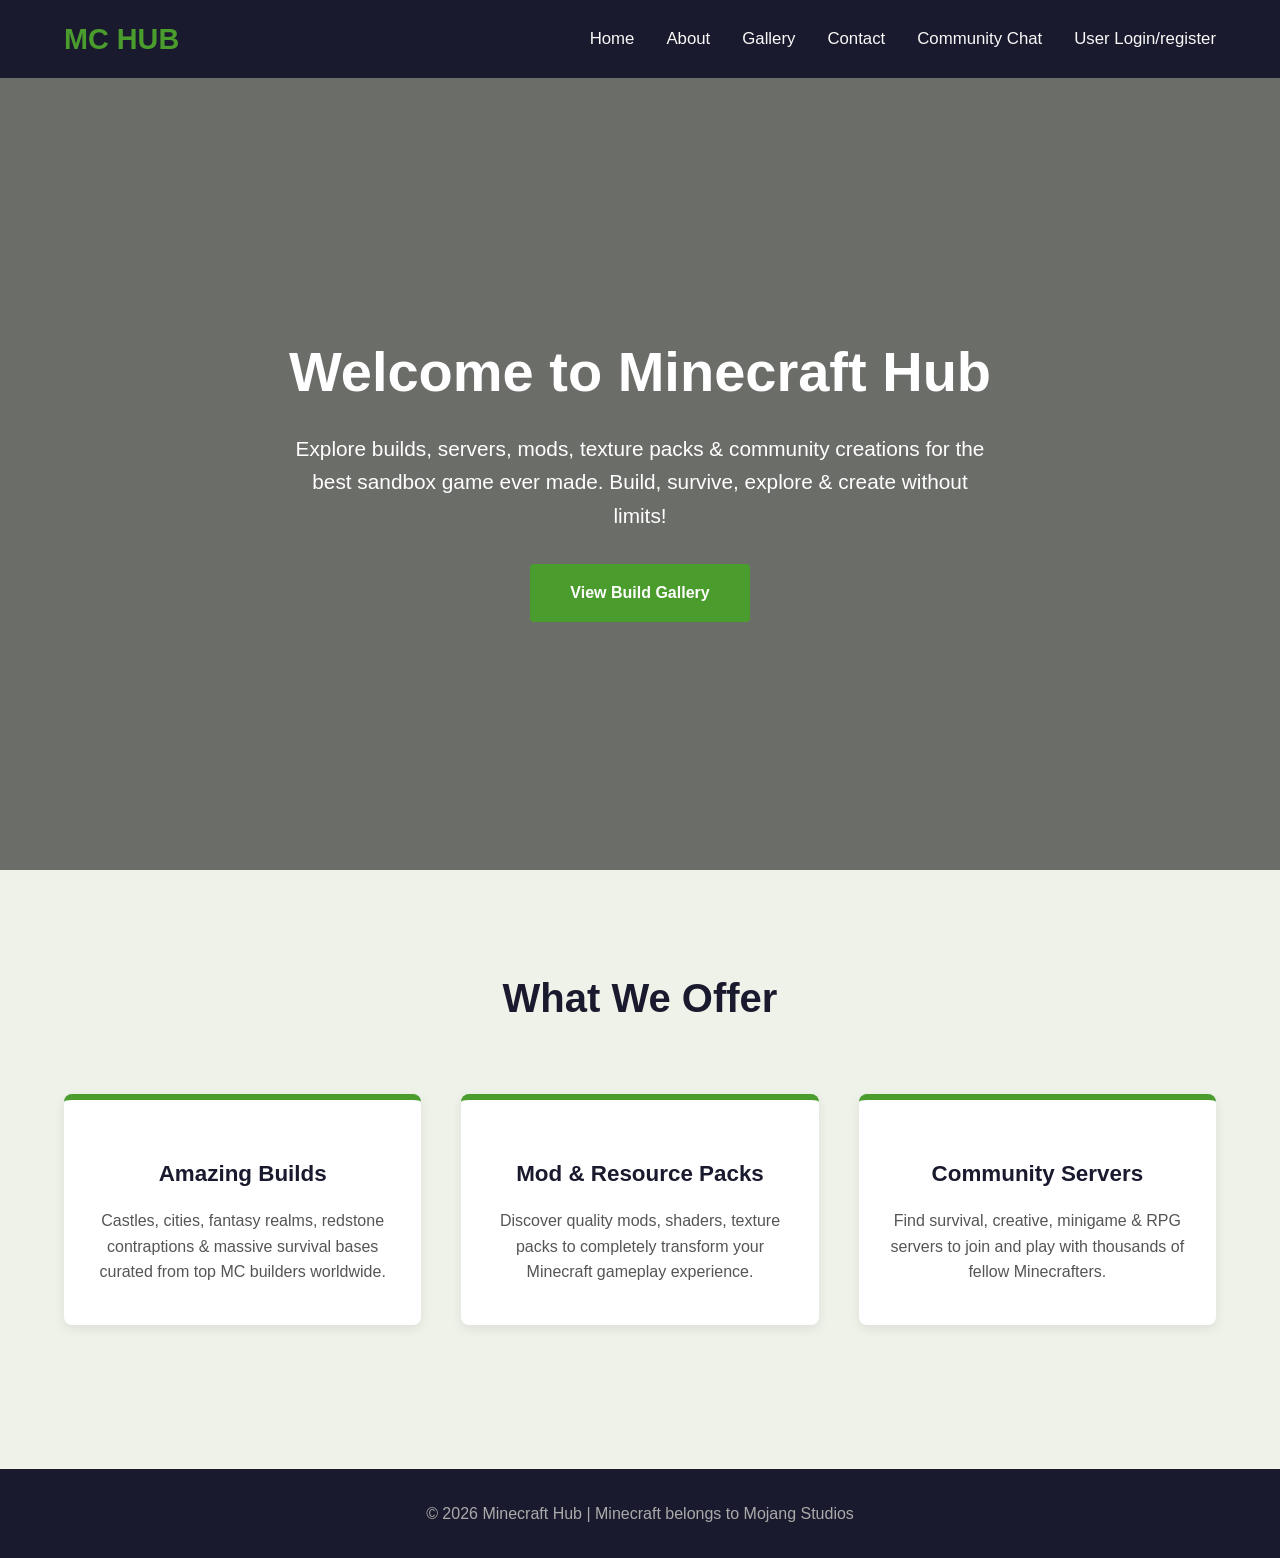
<file: index.html>
<!DOCTYPE html>
<html lang="en">
<head>
    <meta charset="UTF-8">
    <meta name="viewport" content="width=device-width, initial-scale=1.0">
    <title>Minecraft Hub | Home</title>
    <link rel="stylesheet" href="style.css">
</head>
<body>
    <nav>
        <div class="logo">MC HUB</div>
        <div class="nav-links" id="navMenu">
            <a href="index.html">Home</a>
            <a href="about.html">About</a>
            <a href="gallery.html">Gallery</a>
            <a href="contact.html">Contact</a>
            <a href="chat.html">Community Chat</a>
            <a href="admin.html">User Login/register</a>
        </div>
        <div class="hamburger" id="hamburgerBtn">&#9776;</div>
    </nav>
    <section class="hero">
        <h1>Welcome to Minecraft Hub</h1>
        <p>Explore builds, servers, mods, texture packs & community creations for the best sandbox game ever made. Build, survive, explore & create without limits!</p>
        <a href="gallery.html" class="btn">View Build Gallery</a>
    </section>
    <section class="features">
        <h2>What We Offer</h2>
        <div class="feature-grid">
            <div class="feature-card">
                <h3>Amazing Builds</h3>
                <p>Castles, cities, fantasy realms, redstone contraptions & massive survival bases curated from top MC builders worldwide.</p>
            </div>
            <div class="feature-card">
                <h3>Mod & Resource Packs</h3>
                <p>Discover quality mods, shaders, texture packs to completely transform your Minecraft gameplay experience.</p>
            </div>
            <div class="feature-card">
                <h3>Community Servers</h3>
                <p>Find survival, creative, minigame & RPG servers to join and play with thousands of fellow Minecrafters.</p>
            </div>
        </div>
    </section>
    <footer>
        <p>&copy; 2026 Minecraft Hub | Minecraft belongs to Mojang Studios</p>
    </footer>
    <script>
        const hamburgerBtn = document.getElementById('hamburgerBtn');
        const navMenu = document.getElementById('navMenu');
        hamburgerBtn.addEventListener('click', () => {
            navMenu.classList.toggle('active');
        });
        document.querySelectorAll('.nav-links a').forEach(link => {
            link.addEventListener('click', () => navMenu.classList.remove('active'));
        });
    </script>
</body>
</html>
</file>
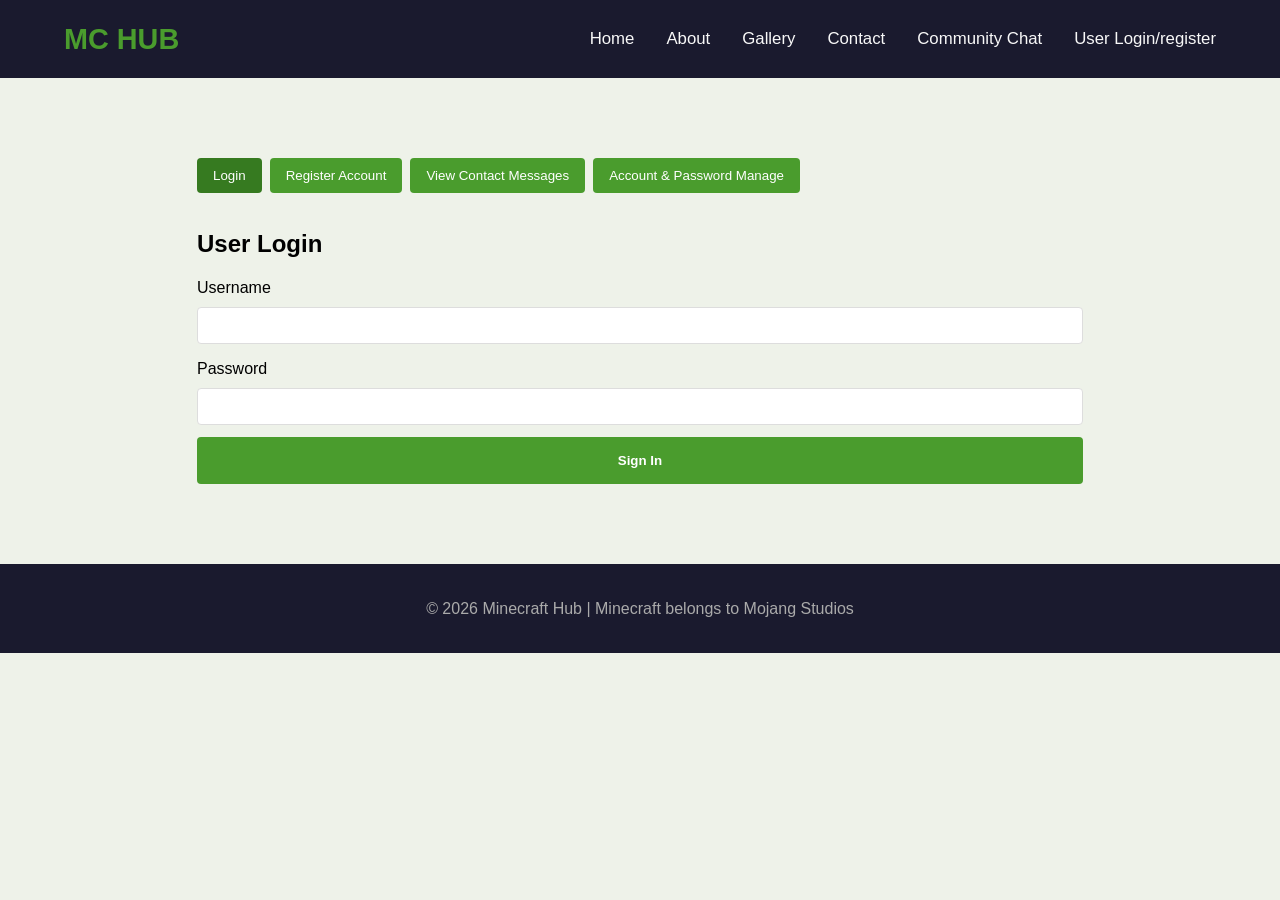
<file: admin.html>
<!DOCTYPE html>
<html lang="en">
<head>
    <meta charset="UTF-8">
    <meta name="viewport" content="width=device-width, initial-scale=1.0">
    <title>Minecraft Hub | User Login/register</title>
    <link rel="stylesheet" href="style.css">
    <style>
        .panel-box{max-width:950px;margin:3rem auto;padding:2rem;}
        .tab-group{display:flex;gap:8px;margin-bottom:2rem;flex-wrap:wrap;}
        .tab-btn{padding:10px 16px;border:none;background:#4a9c2d;color:white;border-radius:4px;cursor:pointer;}
        .tab-btn.active{background:#367a20;}
        .tab-content{display:none;}
        .tab-content.show{display:block;}
        .form-item{margin:12px 0;}
        .form-item input{width:100%;padding:10px;margin-top:6px;border:1px solid #ddd;border-radius:4px;}
        .err-text{color:#d62828;margin:6px 0;}
        .success-text{color:#2d9c47;margin:6px 0;}
        .msg-item{background:#111;color:#eee;padding:1rem;margin:1rem 0;border-radius:6;white-space:pre-wrap;}
        .user-list{background:#f0f0f0;padding:1rem;border-radius:6px;margin:1rem 0;}
    </style>
</head>
<body>
    <nav>
        <div class="logo">MC HUB</div>
        <div class="nav-links" id="navMenu">
            <a href="index.html">Home</a>
            <a href="about.html">About</a>
            <a href="gallery.html">Gallery</a>
            <a href="contact.html">Contact</a>
            <a href="chat.html">Community Chat</a>
            <a href="admin.html">User Login/register</a>
        </div>
        <div class="hamburger" id="hamburgerBtn">&#9776;</div>
    </nav>
    <div class="panel-box">
        <div class="tab-group">
            <button class="tab-btn active" data-tab="loginTab">Login</button>
            <button class="tab-btn" data-tab="registerTab">Register Account</button>
            <button class="tab-btn" data-tab="messageTab">View Contact Messages</button>
            <button class="tab-btn" data-tab="accountTab">Account & Password Manage</button>
        </div>
        <div class="tab-content show" id="loginTab">
            <h2>User Login</h2>
            <p class="err-text" id="loginErr"></p>
            <form id="loginForm">
                <div class="form-item">
                    <label>Username</label>
                    <input type="text" id="loginUser" required>
                </div>
                <div class="form-item">
                    <label>Password</label>
                    <input type="password" id="loginPass" required>
                </div>
                <button class="btn submit-btn" type="submit">Sign In</button>
            </form>
        </div>
        <div class="tab-content" id="registerTab">
            <h2>Create New Account</h2>
            <p class="err-text" id="regErr"></p>
            <p class="success-text" id="regSuccess"></p>
            <form id="regForm">
                <div class="form-item">
                    <label>New Username</label>
                    <input type="text" id="regUser" required>
                </div>
                <div class="form-item">
                    <label>New Password</label>
                    <input type="password" id="regPass" required>
                </div>
                <div class="form-item">
                    <label>Confirm Password</label>
                    <input type="password" id="regPass2" required>
                </div>
                <button class="btn submit-btn" type="submit">Register</button>
            </form>
        </div>
        <div class="tab-content" id="messageTab">
            <h2>All Contact Submissions</h2>
            <button id="clearMsgBtn" class="btn submit-btn" style="background:#c22;">Clear All Messages</button>
            <div id="messageList"></div>
        </div>
        <div class="tab-content" id="accountTab">
            <h2>Change Account Password</h2>
            <p class="err-text" id="passErr"></p>
            <p class="success-text" id="passSuccess"></p>
            <form id="passForm">
                <div class="form-item">
                    <label>Current Username</label>
                    <input type="text" id="currUser" required>
                </div>
                <div class="form-item">
                    <label>Current Password</label>
                    <input type="password" id="currPass" required>
                </div>
                <div class="form-item">
                    <label>New Password</label>
                    <input type="password" id="newPass" required>
                </div>
                <button class="btn submit-btn" type="submit">Update Password</button>
            </form>
            <hr style="margin:2rem 0;">
            <h3>All Registered Accounts</h3>
            <div class="user-list" id="userList"></div>
        </div>
    </div>
    <footer>
        <p>&copy; 2026 Minecraft Hub | Minecraft belongs to Mojang Studios</p>
    </footer>
    <script>
        const hamburgerBtn = document.getElementById('hamburgerBtn');
        const navMenu = document.getElementById('navMenu');
        hamburgerBtn.addEventListener('click', () => {
            navMenu.classList.toggle('active');
        });
        document.querySelectorAll('.nav-links a').forEach(link => {
            link.addEventListener('click', () => navMenu.classList.remove('active'));
        });
        function getUsers(){
            let data = localStorage.getItem("mcUsers");
            if(!data){
                let defaultAdmin = [{username:"admin",password:"cs50minecraft"}];
                localStorage.setItem("mcUsers",JSON.stringify(defaultAdmin));
                return defaultAdmin;
            }
            return JSON.parse(data);
        }
        function saveUsers(arr){
            localStorage.setItem("mcUsers", JSON.stringify(arr));
        }
        function getMessages(){
            return JSON.parse(localStorage.getItem("mcMessages")) || [];
        }
        const loginForm = document.getElementById("loginForm");
        const loginErr = document.getElementById("loginErr");
        loginForm.addEventListener('submit', e => {
            e.preventDefault();
            loginErr.textContent = "";
            const u = document.getElementById("loginUser").value.trim();
            const p = document.getElementById("loginPass").value.trim();
            const users = getUsers();
            const match = users.find(item => item.username === u && item.password === p);
            if(match){
                localStorage.setItem("currentUser", u);
                loginErr.textContent = "";
                alert("Login successful, your name will show in chat");
            }else{
                loginErr.textContent = "Wrong username or password";
            }
        });
        const regForm = document.getElementById("regForm");
        const regErr = document.getElementById("regErr");
        const regSuccess = document.getElementById("regSuccess");
        regForm.addEventListener('submit', e => {
            e.preventDefault();
            regErr.textContent = "";
            regSuccess.textContent = "";
            const u = document.getElementById("regUser").value.trim();
            const p1 = document.getElementById("regPass").value.trim();
            const p2 = document.getElementById("regPass2").value.trim();
            const users = getUsers();
            if(u === "" || p1 === ""){
                regErr.textContent = "Username and password cannot be empty";
                return;
            }
            if(p1 !== p2){
                regErr.textContent = "Two passwords do not match";
                return;
            }
            const exist = users.find(item => item.username === u);
            if(exist){
                regErr.textContent = "This username already exists";
                return;
            }
            users.push({username:u,password:p1});
            saveUsers(users);
            regSuccess.textContent = "Account registered successfully";
            regForm.reset();
        });
        const passForm = document.getElementById("passForm");
        const passErr = document.getElementById("passErr");
        const passSuccess = document.getElementById("passSuccess");
        passForm.addEventListener('submit', e => {
            e.preventDefault();
            passErr.textContent = "";
            passSuccess.textContent = "";
            const cu = document.getElementById("currUser").value.trim();
            const cp = document.getElementById("currPass").value.trim();
            const np = document.getElementById("newPass").value.trim();
            const users = getUsers();
            const target = users.find(item => item.username === cu && item.password === cp);
            if(!target){
                passErr.textContent = "Current username or password incorrect";
                return;
            }
            target.password = np;
            saveUsers(users);
            passSuccess.textContent = "Password changed successfully";
            passForm.reset();
        });
        function renderUserList(){
            const listBox = document.getElementById("userList");
            const users = getUsers();
            if(users.length === 0){
                listBox.innerHTML = "<p>No registered accounts yet</p>";
                return;
            }
            let html = "";
            users.forEach(item => {
                html += `<p>Username: ${item.username}</p>`;
            });
            listBox.innerHTML = html;
        }
        function renderMessages(){
            const listBox = document.getElementById("messageList");
            const data = getMessages();
            if(data.length === 0){
                listBox.innerHTML = "<p style='text-align:center;color:#aaa;'>No messages submitted yet.</p>";
                return;
            }
            let html = "";
            data.forEach(msg => {
                html += `<div class="msg-item">Time: ${msg.time}\nName: ${msg.name}\nEmail: ${msg.email}\nMessage: ${msg.text}</div>`;
            });
            listBox.innerHTML = html;
        }
        document.getElementById("clearMsgBtn").addEventListener('click', () => {
            if(confirm("Delete all contact messages?")){
                localStorage.removeItem("mcMessages");
                renderMessages();
            }
        });
        const tabBtns = document.querySelectorAll('.tab-btn');
        const tabContents = document.querySelectorAll('.tab-content');
        tabBtns.forEach(btn => {
            btn.addEventListener('click', () => {
                tabBtns.forEach(b => b.classList.remove('active'));
                tabContents.forEach(c => c.classList.remove('show'));
                btn.classList.add('active');
                const targetTab = btn.dataset.tab;
                document.getElementById(targetTab).classList.add('show');
                if(targetTab === "messageTab") renderMessages();
                if(targetTab === "accountTab") renderUserList();
            });
        });
        getUsers();
    </script>
</body>
</html>
</file>
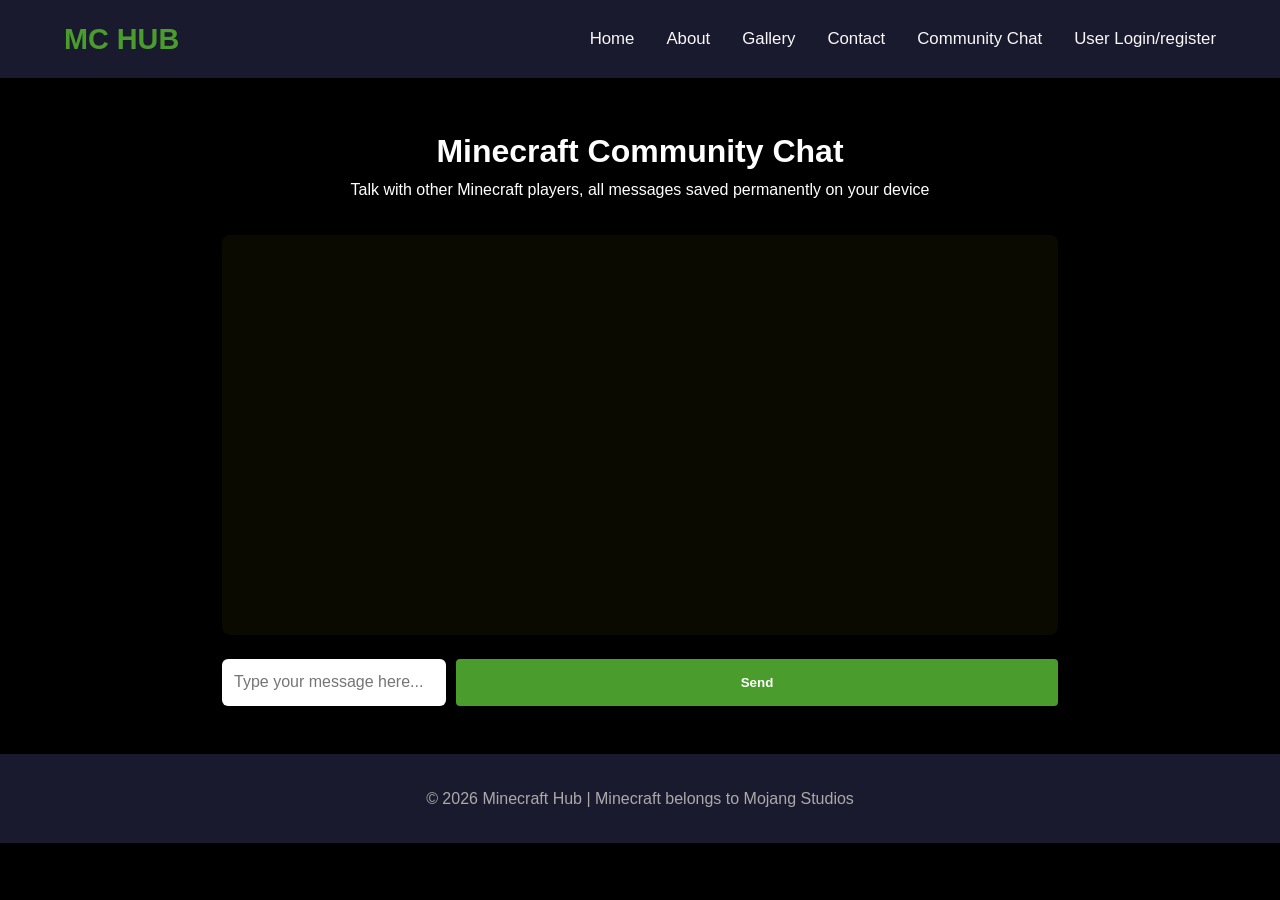
<file: chat.html>
<!DOCTYPE html>
<html lang="en">
<head>
    <meta charset="UTF-8">
    <meta name="viewport" content="width=device-width, initial-scale=1.0">
    <title>Minecraft Hub | Community Chat</title>
    <link rel="stylesheet" href="style.css">
    <style>
        body {
            background-image: url(https://preview.redd.it/hey-i-just-realised-that-minecraft-dropped-wallpapers-for-v0-qemk5xzd2dud1.jpg?width=1080&crop=smart&auto=webp&s=dc23ba04b77550263e572003d5efcc5802186ee1);
            background-position: center;
            background-size: cover;
            background-attachment: fixed;
            background-color: #000;
        }
        body::before {
            content: "";
            position: fixed;
            width: 100%;
            height: 100%;
            top: 0;
            left: 0;
            background: rgba(0,0,0,0.65);
            z-index: -1;
        }
        .chat-container{max-width:900px;margin:3rem auto;padding:0 2rem;}
        .chat-header{text-align:center;margin-bottom:2rem;color:#fff;}
        .chat-window{background:rgba(10,10,0.75);height:400px;overflow-y:auto;padding:1rem;border-radius:8px;margin-bottom:1.5rem;}
        .chat-message{display:flex;align-items:center;gap:12px;color:#eee;margin:10px 0;padding:6px;border-bottom:1px solid #333;}
        .avatar{width:36px;height:36px;border-radius:50px;display:flex;align-items:center;justify-content:center;color:#fff;font-weight:bold;font-size:14px;flex-shrink:0;}
        .msg-text{flex:1;}
        .chat-input-area{display:flex;gap:10px;}
        .chat-input{flex:1;padding:12px;border-radius:6px;border:none;font-size:1rem;}
    </style>
</head>
<body>
    <nav>
        <div class="logo">MC HUB</div>
        <div class="nav-links" id="navMenu">
            <a href="index.html">Home</a>
            <a href="about.html">About</a>
            <a href="gallery.html">Gallery</a>
            <a href="contact.html">Contact</a>
            <a href="chat.html">Community Chat</a>
            <a href="admin.html">User Login/register</a>
        </div>
        <div class="hamburger" id="hamburgerBtn">&#9776;</div>
    </nav>
    <div class="chat-container">
        <div class="chat-header">
            <h1>Minecraft Community Chat</h1>
            <p>Talk with other Minecraft players, all messages saved permanently on your device</p>
        </div>
        <div class="chat-window" id="chatWindow"></div>
        <div class="chat-input-area">
            <input type="text" id="chatInput" class="chat-input" placeholder="Type your message here...">
            <button class="btn submit-btn" id="sendChat">Send</button>
        </div>
    </div>
    <footer>
        <p>&copy; 2026 Minecraft Hub | Minecraft belongs to Mojang Studios</p>
    </footer>
    <script src="script.js"></script>
</body>
</html>
</file>
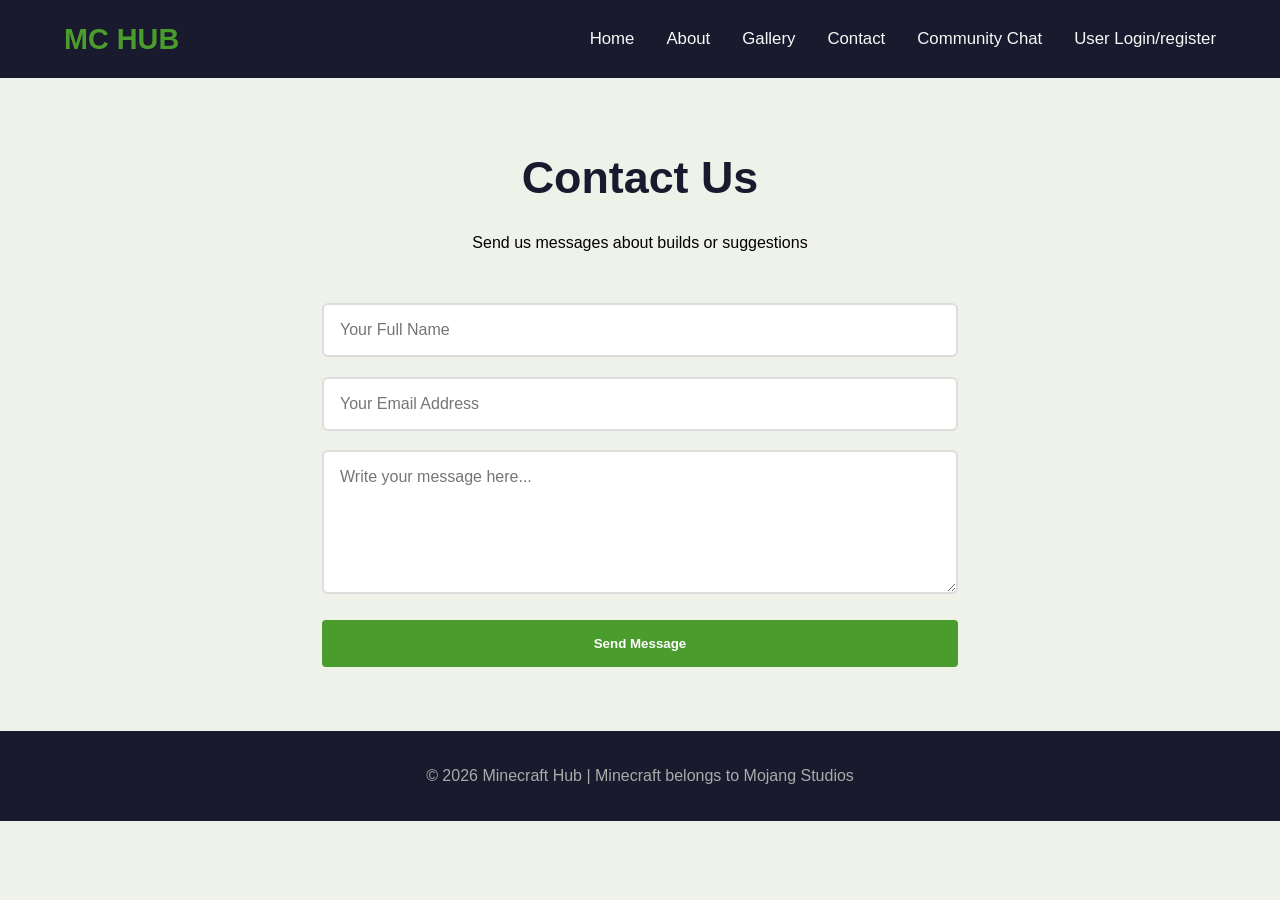
<file: contact.html>
<!DOCTYPE html>
<html lang="en">
<head>
    <meta charset="UTF-8">
    <meta name="viewport" content="width=device-width, initial-scale=1.0">
    <title>Minecraft Hub | Contact</title>
    <link rel="stylesheet" href="style.css">
</head>
<body>
    <nav>
        <div class="logo">MC HUB</div>
        <div class="nav-links" id="navMenu">
            <a href="index.html">Home</a>
            <a href="about.html">About</a>
            <a href="gallery.html">Gallery</a>
            <a href="contact.html">Contact</a>
            <a href="chat.html">Community Chat</a>
            <a href="admin.html">User Login/register</a>
        </div>
        <div class="hamburger" id="hamburgerBtn">&#9776;</div>
    </nav>
    <div class="contact-wrap">
        <div class="contact-head">
            <h1>Contact Us</h1>
            <p>Send us messages about builds or suggestions</p>
        </div>
        <form class="contact-form" id="contactForm">
            <input type="text" id="name" placeholder="Your Full Name">
            <p class="error-text" id="nameErr">Please enter your name</p>
            <input type="email" id="email" placeholder="Your Email Address">
            <p class="error-text" id="emailErr">Enter a valid email address</p>
            <textarea id="message" rows="6" placeholder="Write your message here..."></textarea>
            <p class="error-text" id="msgErr">Message cannot be empty</p>
            <button type="submit" class="btn submit-btn">Send Message</button>
        </form>
    </div>
    <footer>
        <p>&copy; 2026 Minecraft Hub | Minecraft belongs to Mojang Studios</p>
    </footer>
    <script>
        const hamburgerBtn = document.getElementById('hamburgerBtn');
        const navMenu = document.getElementById('navMenu');
        hamburgerBtn.addEventListener('click', () => {
            navMenu.classList.toggle('active');
        });
        document.querySelectorAll('.nav-links a').forEach(link => {
            link.addEventListener('click', () => navMenu.classList.remove('active'));
        });
        const form = document.getElementById('contactForm');
        const name = document.getElementById('name');
        const email = document.getElementById('email');
        const message = document.getElementById('message');
        const nameErr = document.getElementById('nameErr');
        const emailErr = document.getElementById('emailErr');
        const msgErr = document.getElementById('msgErr');
        form.addEventListener('submit', (e) => {
            e.preventDefault();
            let isValid = true;
            nameErr.style.display = 'none';
            emailErr.style.display = 'none';
            msgErr.style.display = 'none';
            if(name.value.trim() === ''){
                nameErr.style.display = 'block';
                isValid = false;
            }
            if(!/^\S+@\S+\.\S+$/.test(email.value)){
                emailErr.style.display = 'block';
                isValid = false;
            }
            if(message.value.trim() === ''){
                msgErr.style.display = 'block';
                isValid = false;
            }
            if(isValid){
                const newMsg = {
                    time: new Date().toLocaleString(),
                    name: name.value.trim(),
                    email: email.value.trim(),
                    text: message.value.trim()
                };
                let stored = JSON.parse(localStorage.getItem("mcMessages")) || [];
                stored.push(newMsg);
                localStorage.setItem("mcMessages", JSON.stringify(stored));
                alert("Message sent! Go to User Login/register to view submissions.");
                form.reset();
            }
        });
    </script>
</body>
</html>
</file>
<file: style.css>
* {
    margin: 0;
    padding: 0;
    box-sizing: border-box;
    font-family: 'Segoe UI', sans-serif;
}
:root {
    --mc-green: #4a9c2d;
    --mc-dark-green: #367a20;
    --mc-stone: #888888;
    --mc-dirt: #8b5a2b;
    --mc-night: #1a1a2e;
    --light: #f8f8f8;
}
body {
    background-color: #eef2e9;
    line-height: 1.6;
}
nav {
    background-color: var(--mc-night);
    padding: 1rem 5%;
    display: flex;
    justify-content: space-between;
    align-items: center;
    position: sticky;
    top: 0;
    z-index: 999;
}
.logo {
    color: var(--mc-green);
    font-size: 1.8rem;
    font-weight: bold;
}
.nav-links {
    display: flex;
    gap: 2rem;
}
.nav-links a {
    color: var(--light);
    text-decoration: none;
    font-size: 1.05rem;
    transition: color 0.2s ease;
}
.nav-links a:hover {
    color: var(--mc-green);
}
.hamburger {
    display: none;
    font-size: 2rem;
    color: white;
    cursor: pointer;
}
.hero {
    height: 88vh;
    background: linear-gradient(rgba(0,0,0,0.55), rgba(0,0,0,0.55)),
    url('https://assetsio.gnwcdn.com/treehouse-with-leafy-roof.jpg?width=1200&height=630&fit=crop&enable=upscale&auto=webp') center/cover no-repeat;
    display: flex;
    flex-direction: column;
    justify-content: center;
    align-items: center;
    text-align: center;
    color: white;
    padding: 0 2rem;
}
.hero h1 {
    font-size: 3.5rem;
    margin-bottom: 1rem;
}
.hero p {
    font-size: 1.3rem;
    max-width: 700px;
    margin-bottom: 2rem;
}
.btn {
    padding: 1rem 2.5rem;
    background-color: var(--mc-green);
    color: white;
    text-decoration: none;
    font-weight: 600;
    border-radius: 4px;
    transition: 0.3s ease;
    border:0;
    cursor:pointer;
}
.btn:hover {
    background-color: var(--mc-dark-green);
    transform: translateY(-3px);
}
.features {
    padding: 6rem 5%;
    text-align: center;
}
.features h2 {
    font-size: 2.5rem;
    color: var(--mc-night);
    margin-bottom: 4rem;
}
.feature-grid {
    display: grid;
    grid-template-columns: repeat(auto-fit, minmax(280px, 1fr));
    gap: 2.5rem;
}
.feature-card {
    background: white;
    padding: 2.5rem 1.5rem;
    border-radius: 8px;
    border-top: 6px solid var(--mc-green);
    box-shadow: 0 4px 12px rgba(0,0,0,0.08);
    transition: transform 0.2s;
}
.feature-card:hover {
    transform: translateY(-5px);
}
.feature-card h3 {
    font-size: 1.4rem;
    margin: 1rem 0;
    color: var(--mc-night);
}
.feature-card p {
    color: #555;
}
.about-container {
    max-width: 1100px;
    margin: 4rem auto;
    padding: 0 2rem;
}
.about-header {
    text-align: center;
    margin-bottom: 3rem;
}
.about-header h1 {
    font-size: 2.8rem;
    color: var(--mc-night);
    margin-bottom: 1rem;
}
.about-header p {
    color: #666;
    font-size: 1.1rem;
}
.about-content {
    display: grid;
    grid-template-columns: 1fr;
    gap: 3rem;
    align-items: center;
}
.about-text h2 {
    color: var(--mc-dark-green);
    margin-bottom: 1.2rem;
    font-size: 1.8rem;
}
.about-text p {
    line-height: 1.7;
    color: #333;
    margin-bottom: 1rem;
    font-size: 1.05rem;
}
.about-img img {
    width: 100%;
    border-radius: 8px;
    box-shadow: 0 6px 18px rgba(0,0,0,0.12);
}
.gallery-wrap {
    max-width: 1300px;
    margin: 4rem auto;
    padding: 0 2rem;
}
.gallery-head {
    text-align: center;
    margin-bottom: 4rem;
}
.gallery-head h1 {
    font-size: 2.8rem;
    color: var(--mc-night);
    margin-bottom: 1rem;
}
.gallery-head p {
    color: #666;
    font-size: 1.1rem;
}
.gallery-grid {
    display: grid;
    grid-template-columns: repeat(auto-fit, minmax(320px, 1fr));
    gap: 2rem;
}
.gallery-card {
    background: white;
    border-radius: 8px;
    overflow: hidden;
    box-shadow: 0 4px 14px rgba(0,0,0,0.09);
    transition: 0.3s ease;
    cursor: pointer;
}
.gallery-card:hover {
    transform: translateY(-6px);
}
.gallery-card img {
    width: 100%;
    height: 240px;
    object-fit: cover;
}
.caption {
    padding: 1.2rem;
}
.caption h3 {
    color: var(--mc-night);
    margin-bottom: 0.5rem;
}
.caption p {
    color: #555;
    font-size: 0.95rem;
}
.modal {
    display: none;
    position: fixed;
    z-index: 9999;
    left: 0;
    top: 0;
    width: 100%;
    height: 100%;
    background-color: rgba(0,0,0,0.9);
    align-items: center;
    justify-content: center;
}
.modal-img {
    max-width: 90%;
    max-height: 90vh;
}
.close-modal {
    position: absolute;
    top: 20px;
    right: 35px;
    color: white;
    font-size: 40px;
    cursor: pointer;
}
.contact-wrap {
    max-width: 700px;
    margin: 4rem auto;
    padding: 0 2rem;
}
.contact-head {
    text-align: center;
    margin-bottom: 3rem;
}
.contact-head h1 {
    font-size: 2.8rem;
    color: var(--mc-night);
    margin-bottom: 1rem;
}
.contact-form input,
.contact-form textarea {
    width: 100%;
    padding: 1rem;
    margin-bottom: 1.2rem;
    border: 2px solid #ddd;
    border-radius: 6px;
    font-size: 1rem;
}
.contact-form input:focus,
.contact-form textarea:focus {
    outline: none;
    border-color: var(--mc-green);
}
.submit-btn {
    width: 100%;
    border: none;
    cursor: pointer;
}
.error-text {
    color: #d62828;
    margin: -0.8rem 0 1rem;
    display: none;
}
footer {
    background-color: var(--mc-night);
    color: #aaa;
    text-align: center;
    padding: 2rem;
    margin-top: 3rem;
}
@media(max-width:768px) {
    .hamburger {
        display: block;
    }
    .nav-links {
        position: absolute;
        top: 100%;
        left: 0;
        width: 100%;
        background: var(--mc-night);
        flex-direction: column;
        align-items: center;
        padding: 2rem 0;
        clip-path: polygon(0 0, 100% 0, 100% 0, 0 0);
        transition: clip-path 0.3s ease;
    }
    .nav-links.active {
        clip-path: polygon(0 0, 100% 0, 100% 100%, 0 100%);
    }
    .hero h1 {
        font-size: 2.2rem;
    }
    .about-content {
        grid-template-columns: 1fr;
    }
}
</file>
